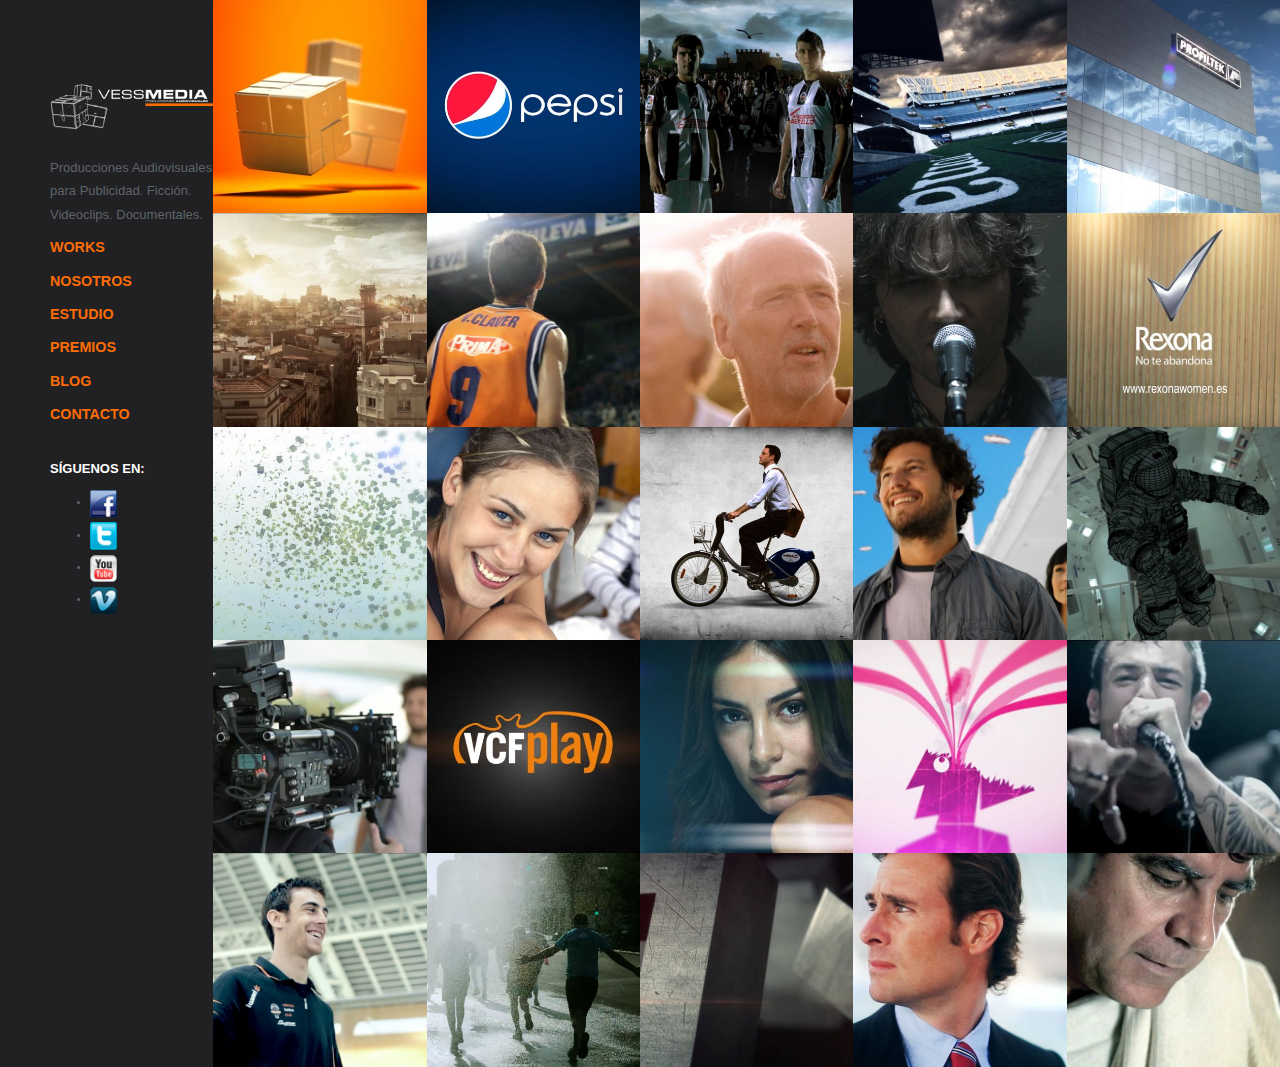
<file: web/index.html>
<!DOCTYPE html>
<html lang="es">
  <head>
    <meta charset="utf-8">
	<meta name="viewport" content="width=device-width, initial-scale=1.0">
    <link href="css/bootstrap.min.css" rel="stylesheet">
    <link href="css/vess.css" rel="stylesheet">
  </head>

<body>

	<div class= "visible-xs visible-sm" id="menu_lateral2">
	
		<div id="informacion2" >
		
			<img class="img-responsive" src="img/logo-mob.jpg" />
                            <div class="row">
                                <div class="col-md-2 col-xs-6 "><input class="imp-responsive" type="submit" value="WORKS"></div>
                                <div class="col-md-2 col-xs-6 "><input class="imp-responsive" type="submit" value="PREMIOS"></div>
                                <div class="col-md-2 col-xs-6 "><input class="imp-responsive" type="submit" value="NOSOTROS"></div>
                                <div class="col-md-2 col-xs-6 "><input class="imp-responsive" type="submit" value="CONTACTO"></div>
                            </div>
		</div>	
	</div>


	<div class= "visible-xs visible-sm" id="menu_lateral3">
	
	</div>

	<div class= "visible-md visible-lg" id="menu_lateral">
	
		<div id="informacion" >
		
			<img class="logo" class="img-responsive" src="img/logo.jpg" />
			<p>Producciones Audiovisuales para Publicidad. Ficción. Videoclips. Documentales.</p>
			<div class="Izquierda">
				<p><a href="#">WORKS</a></p>
				<p><a href="#">NOSOTROS</a></p>
				<p><a href="#">ESTUDIO</a></p>
			</div>
			
			<div class="Derecha">
				<p><a href="#">PREMIOS</a></p>
				<p><a href="#">BLOG</a></p>
				<p><a href="#">CONTACTO</a></p>
			</div>
		
		
			<div class="redes">
				<p>SÍGUENOS EN:</p>
					<ul>
						<li><a href="#"><img src="ico/smFACEBOOK.jpg" alt="Facebook" /></a></li>
						<li><a href="#"><img src="ico/smTWITTER.jpg" alt="Twitter" /></a></li>
						<li><a href="#"><img src="ico/smYOUTUBE.jpg" alt="Youtube" /></a></li>
						<li><a href="#"><img src="ico/smVIMEO.jpg" alt="Vimeo" /></a></li>
					</ul>
			</div>
			
		</div>
				
	</div>



<div class="container">

      <div class="row">

        <div class=" col-md-offset-2 col-md-2 col-xs-12 "><span>DEMO REEL Vessmedia 2012</span><img src="img/1.jpg" /></div>
        <div class="col-md-2 col-xs-12 "><span>NUMBERS</span><img src="img/2.jpg" class="img-responsive" /></div>
        <div class="col-md-2 col-xs-12"><span>CD CASTELLÓN "La Fortaleza Albinegra"</span><img src="img/3.jpg" class="img-responsive" /></div>
        <div class="col-md-2 col-xs-12"><span>Plató MESTALLA</span><img src="img/4.jpg" class="img-responsive" /></div>
        <div class="col-md-2 col-xs-12"><span>PROFILTEK</span><img src="img/5.jpg" class="img-responsive" /></div>
	<div class="hidden-md hidden-lg col-md-2 col-xs-12"><span>VLC "Una ciudad para perderse"</span><img src="img/21.jpg" class="img-responsive" /></div>
      </div>

      <div class="row">
        <div class=" col-md-offset-2 col-md-2 col-xs-12 "><span>MEMORY (Trailer)</span><img src="img/6.jpg" class="img-responsive" /></div>
        <div class="col-md-2 col-xs-12"><span>PRIMA</span><img src="img/7.jpg" class="img-responsive" /></div>
        <div class="col-md-2 col-xs-12"><span>VALL DE POP</span><img src="img/8.jpg" class="img-responsive" /></div>
        <div class="col-md-2 col-xs-12"><span>LOS PERROS DEL BOOGIE - De nada sirve hacerse mayor</span><img src="img/9.jpg" class="img-responsive" /></div>
        <div class="col-md-2 col-xs-12"><span>REXONA "Tú te mueves, Rexona También"</span><img src="img/10.jpg" class="img-responsive" /></div>
	<div class="hidden-md hidden-lg col-md-2 col-xs-12"><span>MARATÓN DIVINA PASTORA</span><img src="img/22.jpg" class="img-responsive" /></div>
      </div>

      <div class="row">
        <div class=" col-md-offset-2 col-md-2 col-xs-12"><span>DEMO REEL VG</span><img src="img/11.jpg" class="img-responsive" /></div>
        <div class="col-md-2 col-xs-12"><span>ALCOSSEBRE</span><img src="img/12.jpg" class="img-responsive" /></div>
        <div class="col-md-2 col-xs-12"><span>VALENBISI</span><img src="img/13.jpg" class="img-responsive" /></div>
        <div class="col-md-2 col-xs-12"><span>CAC "Esta ciudad es otro mundo"</span>	<img src="img/14.jpg" class="img-responsive" /></div>
        <div class="col-md-2 col-xs-12"><span>CAC (Compositing + Breakdown)</span><img src="img/15.jpg" class="img-responsive" /></div>
	<div class="hidden-md hidden-lg col-md-2 col-xs-12"><span>12.500 GRACIAS</span><img src="img/23.jpg" class="img-responsive" /></div>
      </div>

      <div class="row">
        <div class=" col-md-offset-2 col-md-2 col-xs-12"><span>CAC (Shooting)</span><img src="img/16.jpg" class="img-responsive" /></div>
        <div class="col-md-2 col-xs-12"><span>VCFPLAY (Logo)</span><img src="img/17.jpg" class="img-responsive" /></div>
        <div class="col-md-2 col-xs-12"><span>IMAGIK</span><img src="img/18.jpg" class="img-responsive" /></div>
        <div class="col-md-2 col-xs-12"><span>DEMO REEL DVILA</span><img src="img/19.jpg" class="img-responsive" /></div>
        <div class="col-md-2 col-xs-12"><span>EHBOLACORP - Renacer</span><img src="img/20.jpg" class="img-responsive" /></div>
	<div class="hidden-md hidden-lg col-md-2 col-xs-12"><span>COPA DEL REY</span><img src="img/24.jpg" class="img-responsive" /></div>
      </div>

      <div class="row">
        <div class="visible-md visible-lg col-md-offset-2 col-md-2 col-xs-12"><span>VLC "Una ciudad para perderse"</span><img src="img/21.jpg" alt="Logo de la compañía" /></div>
        <div class="visible-md visible-lg col-md-2 col-xs-12"><span>12.500 GRACIAS</span><img src="img/23.jpg" alt="Logo de la compañía" /></div>
        <div class="visible-md visible-lg col-md-2 col-xs-12"><span>COPA DEL REY</span><img src="img/24.jpg" alt="Logo de la compañía" /></div>
        <div class="visible-md visible-lg col-md-2 col-xs-12"><span>MARATÓN DIVINA PASTORA</span><img src="img/22.jpg" class="img-responsive" /></div>
        <div class="visible-md visible-lg col-md-2 col-xs-12"><span>EUTICO, EN BUSCA DE LOS CAMPOS ELÍSEOS</span><img src="img/25.jpg" class="img-responsive" /></div>
      </div>


</div>


    <script src="https://code.jquery.com/jquery-1.10.2.min.js"></script>
    <script src="js/bootstrap.min.js"></script>
</body>
</html>
</file>
<file: web/css/vess.css>
body{
    font-family: arial, sans-serif;
    color: rgb(93,101,106);
    background-color: rgb(33,32,35);
    margin-top: 0px; /*No queremos márgenes -esto no suele ser lo habitual-*/
    margin-right: 0px;
    font-size: 10px; /*Ponemos el tamaño de fuente en 10px para poder trabajar de manera más comoda con em*/
}


.container{

    width: 100%;
}

input {
    font-family: arial, sans-serif;
    font-size: 15px;
    font-weight: bold;
    color: #fff;
    background-color: rgb(253,109,5);
    width: 100%;
    height: 80px;
    border-color: rgb(33,32,35);;
    border-width: 5px;

}

.col-md-2{
    position: relative;
    background-color: rgb(253,109,5);
    z-index: 3;
    padding: 0px;
    font-weight: bold;
    color: white;
}

.col-md-2>span{

    position: absolute;
    font-size: 150%;
    z-index: -1;
    left: 5%;
    top: 70%;
}

.col-md-2 img{
    width: 100%;
    max-width: 300%;
    z-index: 1;
    opacity: 1;
    transition: opacity 1.5s;
    -moz-transition: opacity 1.5s; /* Firefox 4 */	
    -webkit-transition: opacity 1.5s; /* Safari and Chrome */
    -o-transition: opacity 1.5; /* Opera */
}

.col-md-2 img:hover{
    opacity: 0.15;
}

/*DEFINICIÓN DEL MENÚ LATERAL*/
/*Creamos el menú lateral que estará fijo independientemente del scroll*/
#menu_lateral{
    position: fixed;
    width: 17%;
    height: 100%;
    background-color: rgb(33,32,35);
    top: 0px;
    left: 0px;
}

/*Este será el tamaño del texto dentro de ese 'contenedor' del menú*/
#menu_lateral p{
    font-size: small;
    line-height: 180%;
}

/*Creamos una zona DENTRO del menú donde introduciremos los contenidos*/
#informacion{
    margin-top: 6em;
    margin-left: 5em;
}

/*Definimos un tamaño para el logo de la empresa, en este caso 12 veces 10px*/
#informacion .logo{
    height: 7.5vw;;
}

/*El siguiente será el que se vea en el móvil*/
#menu_lateral2{
    display:none;
    position:fixed;
    z-index:20;
    height: 18vw;
    background-color: rgb(33,32,35);
}

#menu_lateral3{
    position:static;
    height: 18vw;
    background-color: rgb(33,32,35);
}


/*El siguiente será el que se vea en el móvil*/
#informacion2>img{
    width: 100%;
}

/*Listas de derecha e izquierda del menú lateral*/
.Izquierda a, .Derecha a{
    font-size: 1.1em;
    text-decoration: none;
    color: rgb(253,109,5);
    font-weight: bold;
}

.Izquierda {
    float: left;
    margin-right: 1.5em;
}

.Derecha {
    margin-right: 0.5em;
}

/*Zona de las redes sociales*/

.redes {
    clear: both;
    float: left;
    margin-top: 2em;
}

.redes p{
    font-weight: bold;
    color: white;
}

.redes img{
    width: 50%
}

.redes li{
    padding-bottom: 5px;
}
</file>
